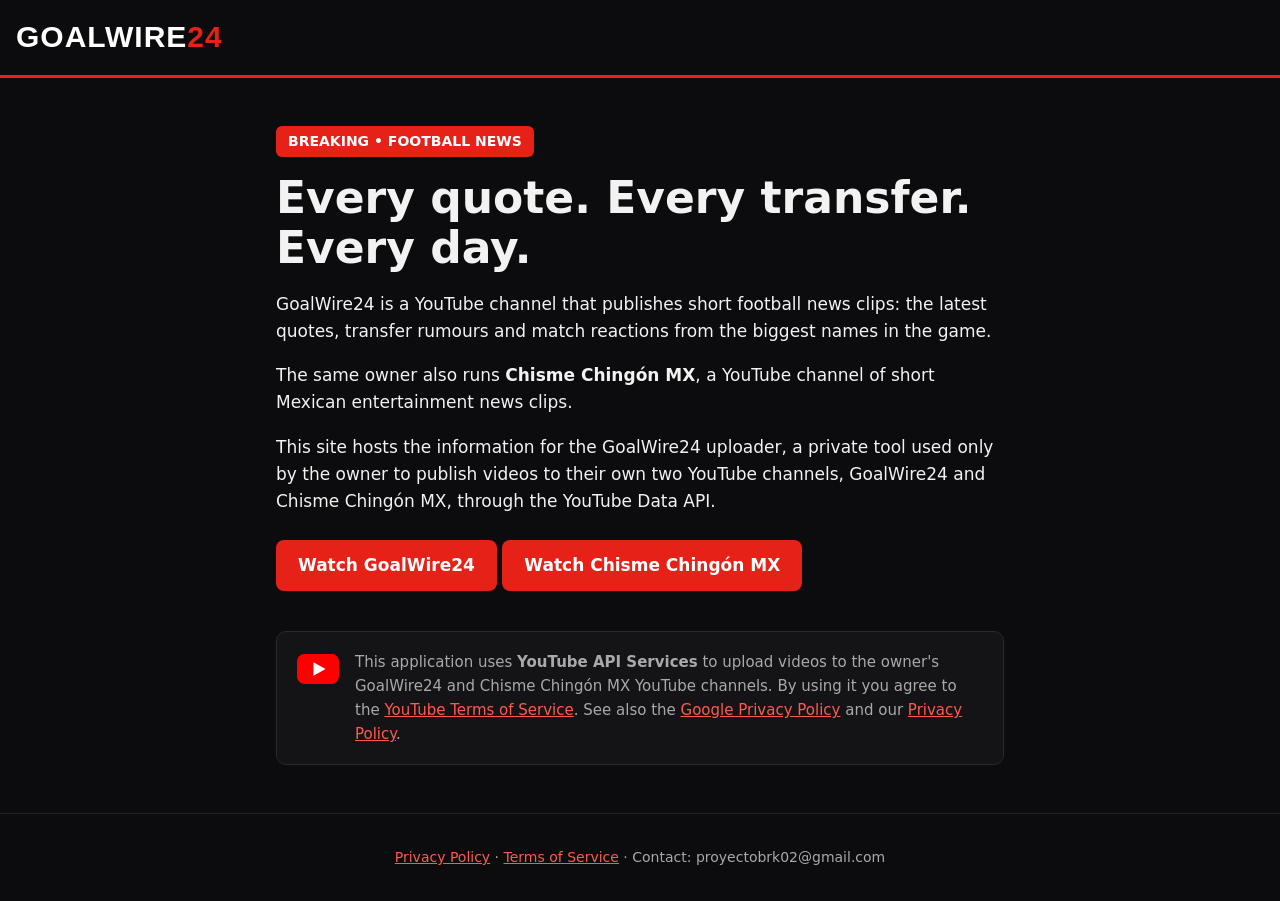
<file: index.html>
<!doctype html>
<html lang="en">
<head>
<meta charset="utf-8">
<meta name="viewport" content="width=device-width, initial-scale=1">
<title>GoalWire24</title>
<link rel="stylesheet" href="style.css">
</head>
<body>
<header><span class="logo">GOALWIRE<b>24</b></span></header>
<main>
  <span class="tag">BREAKING • FOOTBALL NEWS</span>
  <h1>Every quote. Every transfer. Every day.</h1>
  <p>GoalWire24 is a YouTube channel that publishes short football news clips: the latest quotes, transfer rumours and match reactions from the biggest names in the game.</p>
  <p>The same owner also runs <strong>Chisme Chingón MX</strong>, a YouTube channel of short Mexican entertainment news clips.</p>
  <p>This site hosts the information for the GoalWire24 uploader, a private tool used only by the owner to publish videos to their own two YouTube channels, GoalWire24 and Chisme Chingón MX, through the YouTube Data API.</p>
  <p><a class="btn" href="https://www.youtube.com/@GoalWire24HQ">Watch GoalWire24</a> <a class="btn" href="https://www.youtube.com/@chismechingon">Watch Chisme Chingón MX</a></p>
  <div class="yt">
    <svg viewBox="0 0 28 20" width="42" height="30" aria-hidden="true"><rect width="28" height="20" rx="5" fill="#FF0000"/><path d="M11 5.5v9l8-4.5z" fill="#fff"/></svg>
    <p>This application uses <strong>YouTube API Services</strong> to upload videos to the owner's GoalWire24 and Chisme Chingón MX YouTube channels.
    By using it you agree to the <a href="https://www.youtube.com/t/terms">YouTube Terms of Service</a>.
    See also the <a href="https://policies.google.com/privacy">Google Privacy Policy</a> and our <a href="privacy.html">Privacy Policy</a>.</p>
  </div>
</main>
<footer><a href="privacy.html">Privacy Policy</a> · <a href="terms.html">Terms of Service</a> · Contact: proyectobrk02@gmail.com</footer>
</body>
</html>
</file>
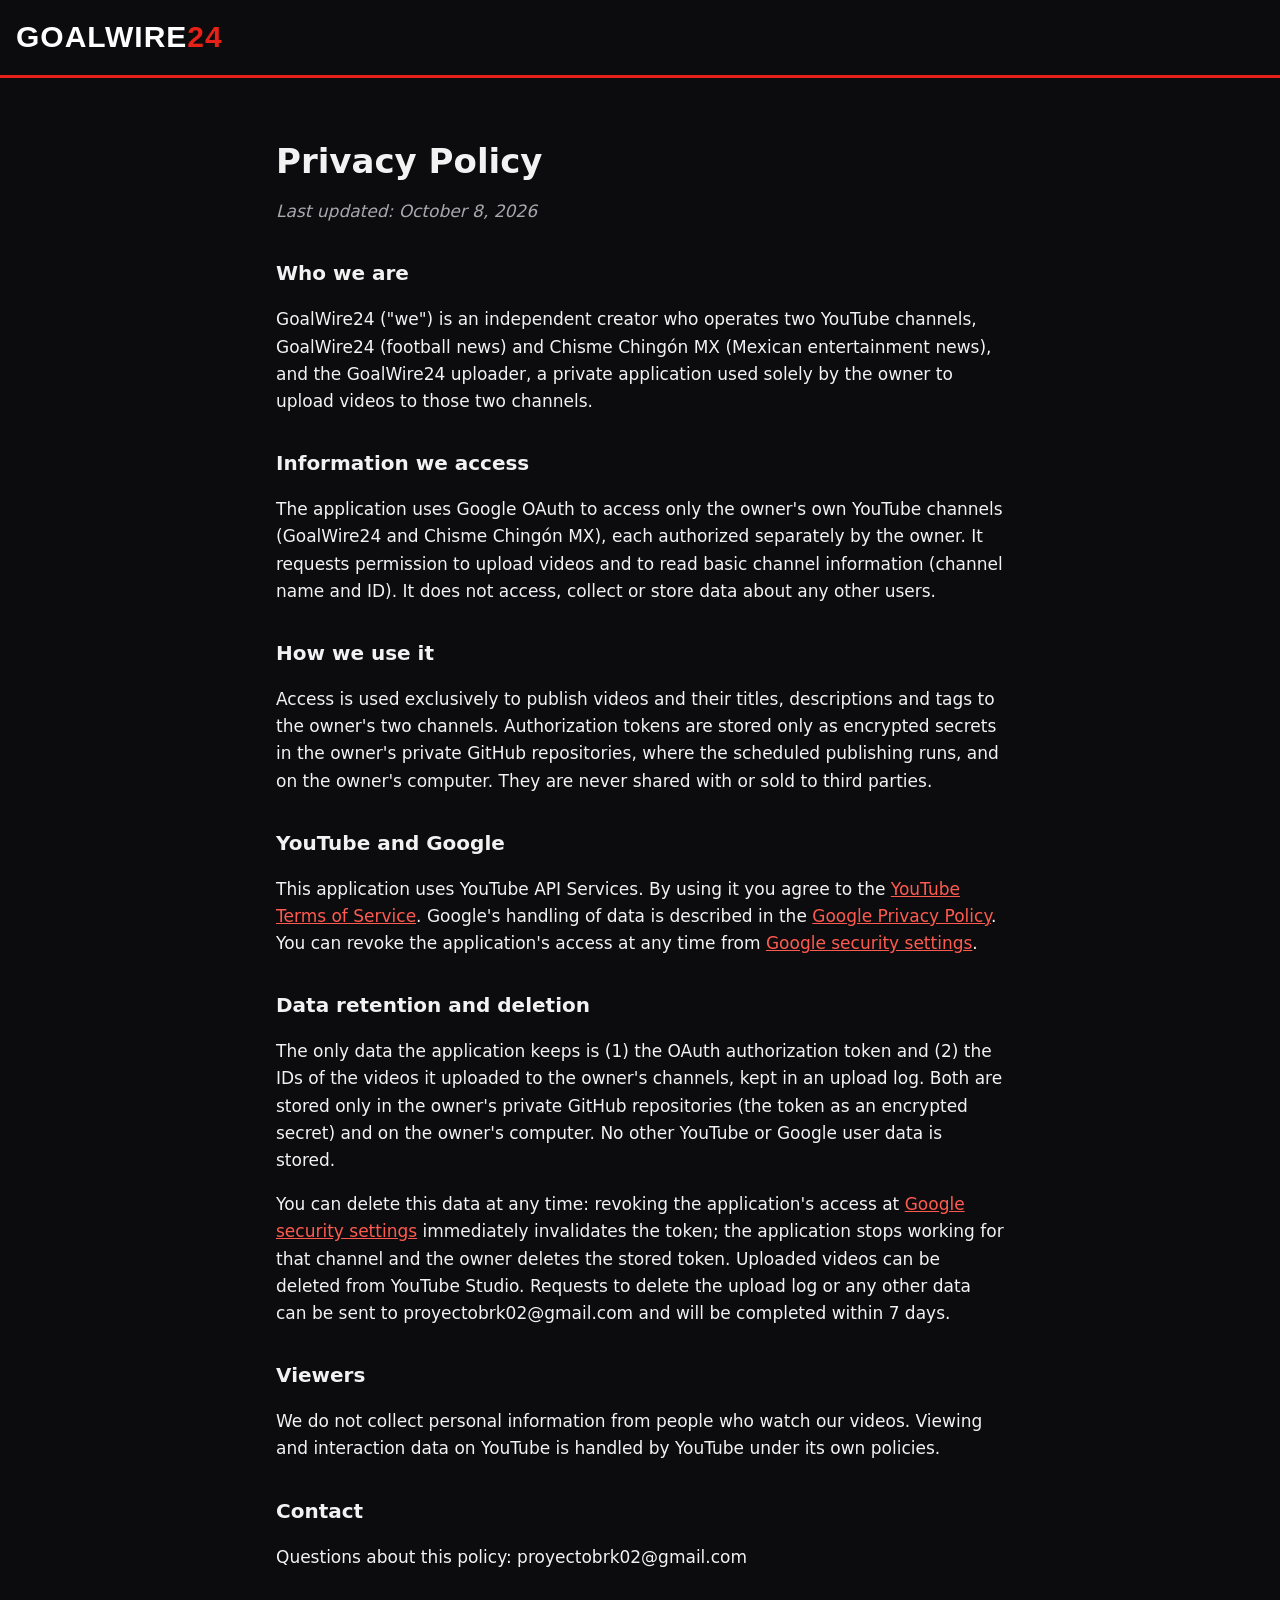
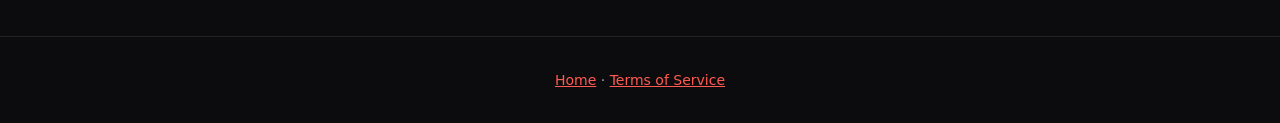
<file: privacy.html>
<!doctype html>
<html lang="en">
<head>
<meta charset="utf-8">
<meta name="viewport" content="width=device-width, initial-scale=1">
<title>Privacy Policy · GoalWire24</title>
<link rel="stylesheet" href="style.css">
</head>
<body>
<header><a href="index.html" class="logo">GOALWIRE<b>24</b></a></header>
<main class="doc">
  <h1>Privacy Policy</h1>
  <p><em>Last updated: October 8, 2026</em></p>

  <h2>Who we are</h2>
  <p>GoalWire24 ("we") is an independent creator who operates two YouTube channels, GoalWire24 (football news) and Chisme Chingón MX (Mexican entertainment news), and the GoalWire24 uploader, a private application used solely by the owner to upload videos to those two channels.</p>

  <h2>Information we access</h2>
  <p>The application uses Google OAuth to access only the owner's own YouTube channels (GoalWire24 and Chisme Chingón MX), each authorized separately by the owner. It requests permission to upload videos and to read basic channel information (channel name and ID). It does not access, collect or store data about any other users.</p>

  <h2>How we use it</h2>
  <p>Access is used exclusively to publish videos and their titles, descriptions and tags to the owner's two channels. Authorization tokens are stored only as encrypted secrets in the owner's private GitHub repositories, where the scheduled publishing runs, and on the owner's computer. They are never shared with or sold to third parties.</p>

  <h2>YouTube and Google</h2>
  <p>This application uses YouTube API Services. By using it you agree to the <a href="https://www.youtube.com/t/terms">YouTube Terms of Service</a>. Google's handling of data is described in the <a href="https://policies.google.com/privacy">Google Privacy Policy</a>. You can revoke the application's access at any time from <a href="https://myaccount.google.com/permissions">Google security settings</a>.</p>

  <h2>Data retention and deletion</h2>
  <p>The only data the application keeps is (1) the OAuth authorization token and (2) the IDs of the videos it uploaded to the owner's channels, kept in an upload log. Both are stored only in the owner's private GitHub repositories (the token as an encrypted secret) and on the owner's computer. No other YouTube or Google user data is stored.</p>
  <p>You can delete this data at any time: revoking the application's access at <a href="https://myaccount.google.com/permissions">Google security settings</a> immediately invalidates the token; the application stops working for that channel and the owner deletes the stored token. Uploaded videos can be deleted from YouTube Studio. Requests to delete the upload log or any other data can be sent to proyectobrk02@gmail.com and will be completed within 7 days.</p>

  <h2>Viewers</h2>
  <p>We do not collect personal information from people who watch our videos. Viewing and interaction data on YouTube is handled by YouTube under its own policies.</p>

  <h2>Contact</h2>
  <p>Questions about this policy: proyectobrk02@gmail.com</p>
</main>
<footer><a href="index.html">Home</a> · <a href="terms.html">Terms of Service</a></footer>
</body>
</html>
</file>
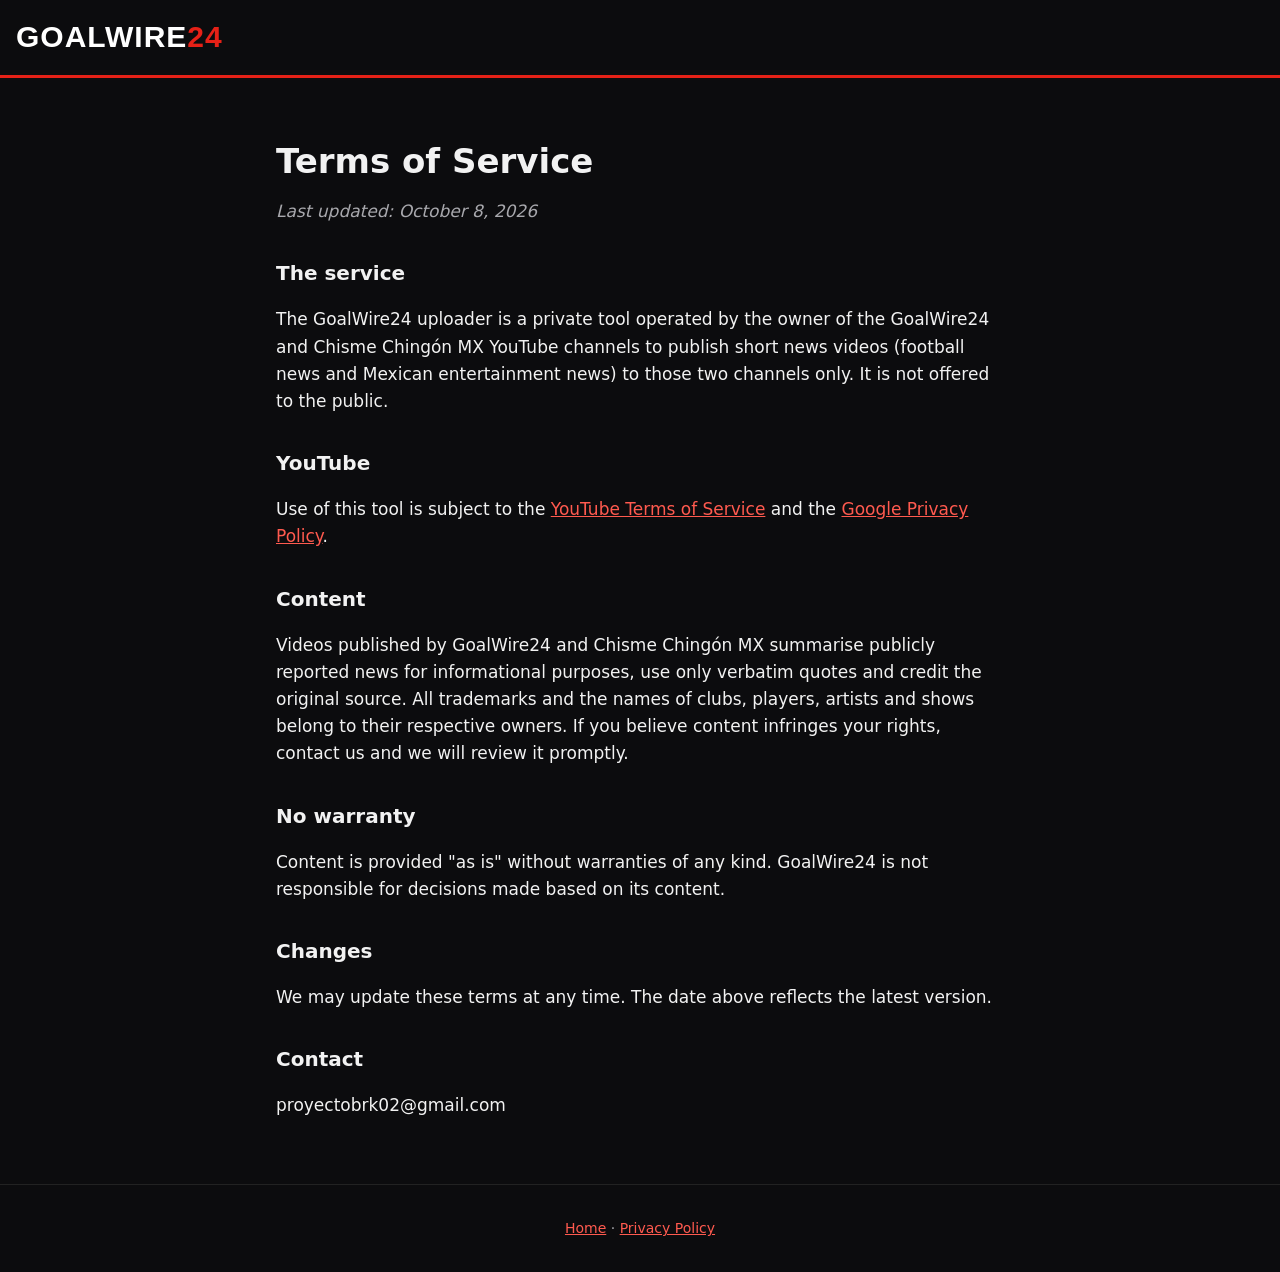
<file: terms.html>
<!doctype html>
<html lang="en">
<head>
<meta charset="utf-8">
<meta name="viewport" content="width=device-width, initial-scale=1">
<title>Terms of Service · GoalWire24</title>
<link rel="stylesheet" href="style.css">
</head>
<body>
<header><a href="index.html" class="logo">GOALWIRE<b>24</b></a></header>
<main class="doc">
  <h1>Terms of Service</h1>
  <p><em>Last updated: October 8, 2026</em></p>

  <h2>The service</h2>
  <p>The GoalWire24 uploader is a private tool operated by the owner of the GoalWire24 and Chisme Chingón MX YouTube channels to publish short news videos (football news and Mexican entertainment news) to those two channels only. It is not offered to the public.</p>

  <h2>YouTube</h2>
  <p>Use of this tool is subject to the <a href="https://www.youtube.com/t/terms">YouTube Terms of Service</a> and the <a href="https://policies.google.com/privacy">Google Privacy Policy</a>.</p>

  <h2>Content</h2>
  <p>Videos published by GoalWire24 and Chisme Chingón MX summarise publicly reported news for informational purposes, use only verbatim quotes and credit the original source. All trademarks and the names of clubs, players, artists and shows belong to their respective owners. If you believe content infringes your rights, contact us and we will review it promptly.</p>

  <h2>No warranty</h2>
  <p>Content is provided "as is" without warranties of any kind. GoalWire24 is not responsible for decisions made based on its content.</p>

  <h2>Changes</h2>
  <p>We may update these terms at any time. The date above reflects the latest version.</p>

  <h2>Contact</h2>
  <p>proyectobrk02@gmail.com</p>
</main>
<footer><a href="index.html">Home</a> · <a href="privacy.html">Privacy Policy</a></footer>
</body>
</html>
</file>
<file: style.css>
:root { --red: #e62117; --bg: #0c0c0e; --fg: #f2f2f2; --muted: #a8a8ad; }
* { box-sizing: border-box; }
body { margin: 0; background: var(--bg); color: var(--fg); font: 17px/1.6 system-ui, "Segoe UI", sans-serif; }
a { color: #ff5a4f; }
header { padding: 20px 16px; border-bottom: 3px solid var(--red); }
.logo { font: 900 30px Impact, "Arial Narrow", sans-serif; letter-spacing: 1px; color: #fff; text-decoration: none; }
.logo b { color: var(--red); font-weight: inherit; }
main { max-width: 760px; margin: 0 auto; padding: 48px 16px; }
.tag { display: inline-block; background: var(--red); color: #fff; font-weight: 700; padding: 4px 12px; border-radius: 6px; font-size: 14px; }
h1 { font-size: clamp(28px, 6vw, 44px); line-height: 1.15; margin: 16px 0; }
.doc h1 { font-size: 34px; }
h2 { font-size: 20px; margin-top: 32px; }
p { color: var(--fg); }
em { color: var(--muted); }
.btn { display: inline-block; background: var(--red); color: #fff; text-decoration: none; font-weight: 700; padding: 12px 22px; border-radius: 8px; margin-top: 8px; }
.yt { display: flex; gap: 16px; align-items: flex-start; margin-top: 40px; padding: 18px 20px; border: 1px solid #2a2a2e; border-radius: 10px; background: #141417; }
.yt svg { flex: none; margin-top: 4px; }
.yt p { margin: 0; color: var(--muted); font-size: 15px; }
footer { text-align: center; color: var(--muted); padding: 32px 16px; font-size: 14px; border-top: 1px solid #222; }
</file>
